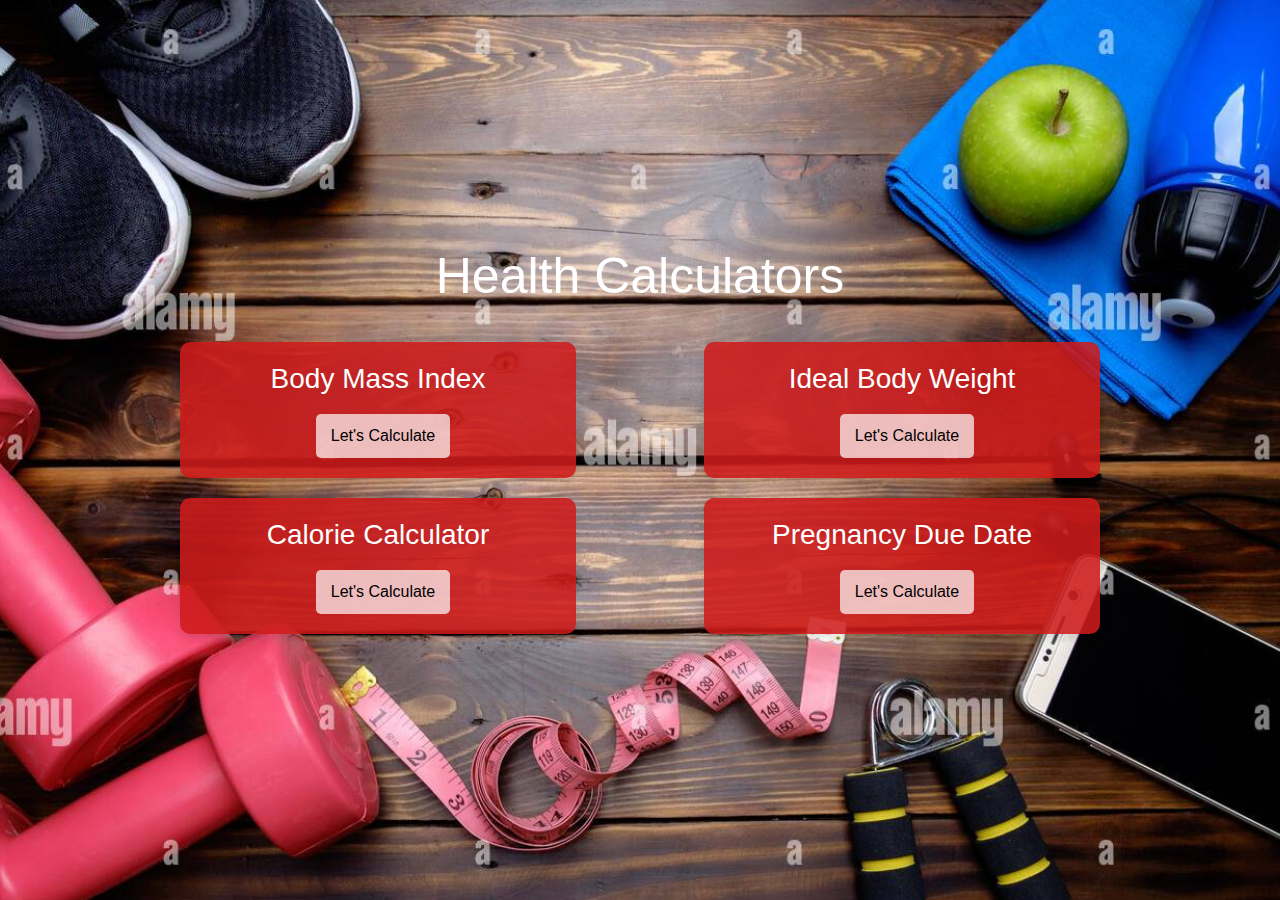
<file: index.html>
<!DOCTYPE html>
<html lang="en">

  <head>
    <meta charset="UTF-8">
    <meta name="viewport" content="width=device-width, initial-scale=1.0">
    <meta name="description" content="">
    <meta name="keywords" content="">
    <title>Task-2 JS</title>
    <link rel="stylesheet" href="css/bootstrap.min.css">
    <link rel="stylesheet" href="css/main.css">
  </head>

  <body>

    <section class="hero">
      <h1 class="pb-3 ">Health Calculators</h1>
      <div class="container-home">
        <div class="row justify-content-around">
          <div class="col-40 col-70 col-90">
            <div class="card-home">
              <h3>Body Mass Index</h3>
              <a href="bmi.html" class="button_com">Let's Calculate</a>
            </div>
          </div>
          <div class="col-40 col-70 col-90">
            <div class="card-home">
              <h3>Ideal Body Weight</h3>
              <a href="ibw.html" class="button_com">Let's Calculate</a>
            </div>
          </div>
        </div>
        <div class="row justify-content-around ">
          <div class="col-40 col-70 col-90">
            <div class="card-home">
              <h3>Calorie Calculator</h3>
              <a href="calories.html" class="button_com">Let's Calculate</a>
            </div>
          </div>
          <div class="col-40 col-70 col-90">
            <div class="card-home">
              <h3>Pregnancy Due Date</h3>
              <a href="pdd.html" class="button_com">Let's Calculate</a>
            </div>
          </div>
        </div>
      </div>
    </section>

    <script src="js/bootstrap.bundle.min.js"></script>
    <script src="js/main.js"></script>
  </body>

</html>
</file>
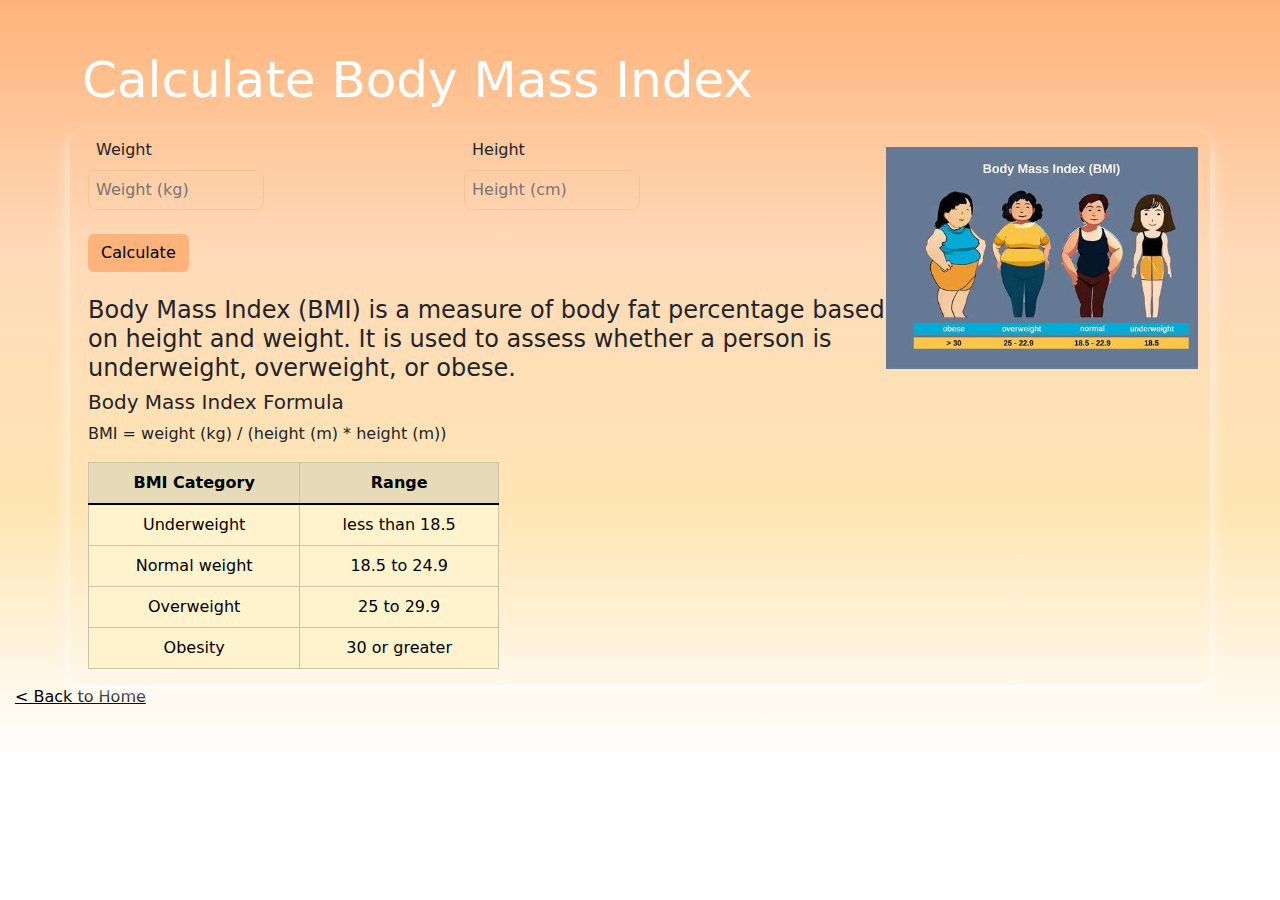
<file: bmi.html>
<!DOCTYPE html>
<html lang="en">

  <head>
    <meta charset="UTF-8">
    <meta name="viewport" content="width=device-width, initial-scale=1.0">
    <meta name="description" content="">
    <meta name="keywords" content="">
    <title>Body Mass Index</title>
    <link rel="stylesheet" href="css/bootstrap.min.css">
    <link rel="stylesheet" href="css/main.css">
  </head>

  <body>


    <!-- Start BMI -->
    <section class="bodyMassIndex common">
      <div class="container w-90">
        <h1>Calculate Body Mass Index</h1>
        <div class="contain">
          <div class="row">
            <div class="inputs">
              <div class="row">
                <div class="col-xl-4 col-md-6">
                  <label class="p-2" for="weight">Weight</label>
                  <input type="number" class="edit" id="weight" placeholder="Weight (kg)"/>
                  <small id="w-error" class="small-error"></small>
                </div>
                <div class="col-xl-4 col-md-6">
                  <label class="p-2" for="heightBMI">Height</label>
                  <input type="number" class="edit" id="heightBMI" placeholder="Height (cm)"/>
                  <small id="h-error" class="small-error"></small>
                </div>
                <div class="col-md-6">
                    <button class="btn btn-calc my-4 d-block" onclick="calcBMI()">
                      Calculate</button>
                    <p id="bmi"></p>
                </div>
              </div>
              <div class="row">
                <div class="col-lg-9 col-md-6">
                  <div class="explainEQU">
                    <h4>
                      Body Mass Index (BMI) is a measure of body fat percentage based on height and weight. 
                      It is used to assess whether a person is underweight, overweight, or obese.
                    </h4>
                    <h5>Body Mass Index Formula</h5>
                    <p>BMI = weight (kg) / (height (m) * height (m))</p>
                    <table class="table table-hover text-center table-bordered w-50 table-warning">
                      <thead class="table-active">
                        <tr>
                          <th>BMI Category</th>
                          <th>Range</th>
                        </tr>
                      </thead>
                      <tbody class="table-group-divider">
                        <tr>
                          <td>Underweight</td>
                          <td>less than 18.5</td>
                        </tr>
                        <tr>
                          <td>Normal weight</td>
                          <td>18.5 to 24.9</td>
                        </tr>
                        <tr>
                          <td>Overweight</td>
                          <td>25 to 29.9</td>
                        </tr>
                        <tr>
                          <td>Obesity</td>
                          <td>30 or greater</td>
                        </tr>
                      </tbody>
                    </table>
                  </div>
                </div>
              </div>
              <div class="img">
                <div class="img-bmi"></div>
              </div>
            </div>
          </div>
        </div>
      </div>
      <span>
        <a href="index.html" class="back_home">
           < Back to Home
        </a>
      </span>
    </section>
    <!-- <section class="bodyMassIndex m-4">
      <div class="container">
        <h1>Calculate Body Mass Index</h1>
        <div class="inputs">
          <label class="p-2 w-25" for="weight">Weight</label>
          <input type="number" class="form-control w-25" id="weight" placeholder="Weight (kg)"/>

          <label class="p-2 w-25" for="heightBMI">Height</label>
          <input type="number" class="form-control w-25" id="heightBMI" placeholder="Height (cm)"/>

          <button class="btn btn-primary my-4 d-block" onclick="calcBMI()">
            Calculate</button>
          <p id="bmi"></p>
          <div class="explainEQU">
            <h4>
              Body Mass Index (BMI) is a measure of body fat percentage based on height and weight. 
              It is used to assess whether a person is underweight, overweight, or obese.
            </h4>
            <h5>Body Mass Index Formula</h5>
            <p>BMI = weight (kg) / (height (m) * height (m))</p>
            <h5>BMI Categories</h5>
            <table class="table table-hover text-center table-bordered w-50">
              <thead class="table-light ">
                <tr>
                  <th>BMI Category</th>
                  <th>Range</th>
                </tr>
              </thead>
              <tbody class="table-group-divider">
                <tr>
                  <td>Underweight</td>
                  <td>less than 18.5</td>
                </tr>
                <tr>
                  <td>Normal weight</td>
                  <td>18.5 to 24.9</td>
                </tr>
                <tr>
                  <td>Overweight</td>
                  <td>25 to 29.9</td>
                </tr>
                <tr>
                  <td>Obesity</td>
                  <td>30 or greater</td>
                </tr>
              </tbody>
            </table>
          </div>
        </div>
      </div>
    </section> -->
    <!-- End BMI -->


    

    <script src="js/bootstrap.bundle.min.js"></script>
    <script src="js/main.js"></script>
  </body>

</html>
</file>
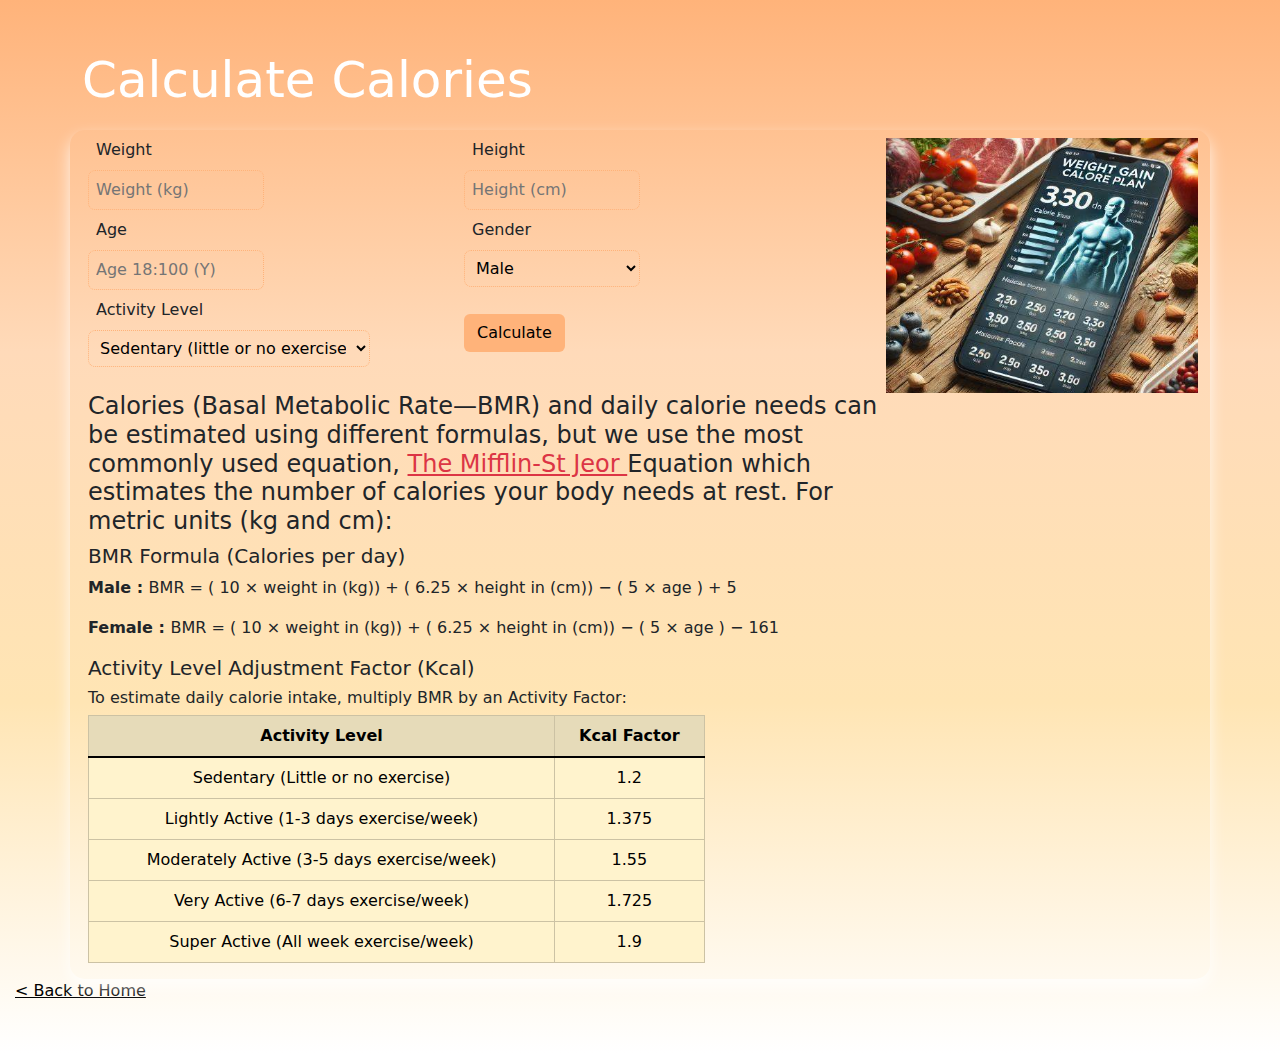
<file: calories.html>
<!DOCTYPE html>
<html lang="en">

  <head>
    <meta charset="UTF-8">
    <meta name="viewport" content="width=device-width, initial-scale=1.0">
    <meta name="description" content="">
    <meta name="keywords" content="">
    <title>Calories Basal Metabolic Rate</title>
    <link rel="stylesheet" href="css/bootstrap.min.css">
    <link rel="stylesheet" href="css/main.css">
  </head>

  <body>

    <!-- Start Calories -->
    <section class="calories common">
      <div class="container w-90">
        <h1>Calculate Calories</h1>
        <div class="contain">
          <div class="row">
            <div class="inputs">
              <div class="row">
                <div class="col-xl-4 col-md-6">
                  <label class="p-2" for="weightCal">Weight</label>
                  <input type="number" class="edit" id="weightCal" placeholder="Weight (kg)"/>
                  <small id="w-error" class="small-error"></small>
                </div>
                <div class="col-xl-4 col-md-6">
                  <label class="p-2" for="heightCal">Height</label>
                  <input type="number" class="edit" id="heightCal" placeholder="Height (cm)"/>
                  <small id="h-error" class="small-error"></small>
                </div>
              </div>
              <div class="row">
                <div class="col-xl-4 col-md-6">
                  <label class="p-2" for="ageCal">Age</label>
                  <input type="number" class="edit" id="ageCal" placeholder="Age 18:100 (Y)"/>
                  <small id="a_error" class="small-error"></small>
                </div>
                <div class="col-xl-4 col-md-6">
                  <label class="p-2" for="genderCal">Gender</label>
                  <select class="edit" id="genderCal">Gender
                    <!-- <option value=""></option> -->
                    <option value="male">Male</option>
                    <option value="female">Female</option>
                  </select>
                </div>
              </div>
              <div class="row">
                <div class="col-xl-4 col-md-6">
                  <label class="p-2" for="activityLevel">Activity Level</label>
                  <select class="edit w-70" id="activityLevel">Activity Level
                    <!-- <option value=""></option> -->
                    <option value="sedentary">Sedentary (little or no exercise)</option>
                    <option value="lightly active">Lightly Active (1-3 days/week)</option>
                    <option value="moderately active">Moderately Active (3-5 days/week)</option>
                    <option value="very active">Very Active (6-7 days/week)</option>
                    <option value="super active">Super Active (All week)</option>
                  </select>
                </div>
                <div class="col-md-6">
                  <button class="btn btn-calc my-4 d-block" onclick="calcCalories()">
                    Calculate</button>
                </div>
                <p id="calories"></p>
              </div>
              <div class="row">
                <div class="col-lg-9 col-md-6">
                  <div class="explainEQU">
                    <h4>
                      Calories (Basal Metabolic Rate—BMR) and daily calorie needs can be estimated using different formulas,
                       but we use the most commonly used equation, <u class="text-danger">The Mifflin-St Jeor </u> Equation
                       which estimates the number of calories your body needs at rest.
                       For metric units (kg and cm):
                    </h4>
                    <h5>BMR Formula (Calories per day)</h5>
                    <p>
                    <b>Male : </b> BMR = ( 10 × weight in (kg)) + ( 6.25 × height in (cm)) − ( 5 × age ) + 5
                    </p>
                    <p>
                    <b>Female : </b> BMR = ( 10 × weight in (kg)) + ( 6.25 × height in (cm)) − ( 5 × age ) − 161
                    </p>
                    <h5>Activity Level Adjustment Factor (Kcal)</h5>
                    <h6>To estimate daily calorie intake, multiply BMR by an Activity Factor:</h6>
                    <table class="table table-hover text-center table-bordered w-75 table-warning">
                      <thead class="table-active">
                        <tr>
                          <th>Activity Level</th>
                          <th>Kcal Factor</th>
                        </tr>
                      </thead>
                      <tbody class="table-group-divider">
                        <tr>
                          <td>Sedentary
                            (Little or no exercise)</td>
                          <td>1.2</td>
                        </tr>
                        <tr>
                          <td>Lightly Active 
                            (1-3 days exercise/week)
                          </td>
                          <td>1.375</td>
                        </tr>
                        <tr>
                          <td>Moderately Active
                            (3-5 days exercise/week)
                          </td>
                          <td>1.55</td>
                        </tr>
                        <tr>
                          <td>Very Active
                            (6-7 days exercise/week)
                          </td>
                          <td>1.725</td>
                        </tr>
                        <tr>
                          <td>Super Active
                            (All week exercise/week)
                          </td>
                          <td>1.9</td>
                        </tr>
                      </tbody>
                    </table>
                  </div>
                </div>
              </div>
              <div class="img">
                <div class="img-calorei"></div>
              </div>
            </div>
          </div>
        </div>
      </div>
      <span>
        <a href="index.html" class="back_home">
           < Back to Home
        </a>
      </span>
    </section>
    <!-- <section class="calories m-4">
      <div class="container">
        <h1>Calculate Calories</h1>
        <div class="inputs">
          <label class="p-2 w-25" for="weightCal">Weight</label>
          <input type="number" class="form-control w-25" id="weightCal" placeholder="Enter Your Weight (kg)"/>

          <label class="p-2 w-25" for="heightCal">Height</label>
          <input type="number" class="form-control w-25" id="heightCal" placeholder="Enter Your Height (cm)"/>

          <label class="p-2 w-25" for="ageCal">Age</label>
          <input type="number" class="form-control w-25" id="ageCal" placeholder="Enter Your Age"/>

          <label class="p-2 w-25" for="genderCal">Gender</label>
          <select class="d-block" id="genderCal">Gender
             <option value=""></option>
            <option value="male">Male</option>
            <option value="female">Female</option>
          </select>

          <label class="p-2 w-25" for="activityLevel">Activity Level</label>
          <select class="d-block" id="activityLevel">Activity Level
            <option value=""></option> 
            <option value="sedentary">Sedentary (little or no exercise)</option>
            <option value="lightly active">Lightly Active (1-3 days/week)</option>
            <option value="moderately active">Moderately Active (3-5 days/week)</option>
            <option value="very active">Very Active (6-7 days/week)</option>
            <option value="super active">Super Active (All week)</option>
          </select>

          <button class="btn btn-primary my-4 d-block" onclick="calcCalories()">
            Calculate</button>
          <p id="calories"></p>
          <div class="explainEQU">
            <h4>
              Calories (Basal Metabolic Rate - BMR) and daily calorie needs, we can use can be estimated using different formulas,
               but we use the most commonly used one is the <u class="text-danger">Mifflin-St Jeor Equation</u> 
               which estimates the number of calories your body needs at rest.
               For metric units (kg and cm):
            </h4>
            <h5>BMR Formula (Calories per day)</h5>
            <p>
             <b>Male : </b> BMR = ( 10 × weight in (kg)) + ( 6.25 × height in (cm)) − ( 5 × age ) + 5
            </p>
            <p>
             <b>Female : </b> BMR = ( 10 × weight in (kg)) + ( 6.25 × height in (cm)) − ( 5 × age ) − 161
            </p>
            <h5>Activity Level Adjustment Factor (Kcal)</h5>
            <h6>To estimate daily calorie intake, multiply BMR by an Activity Factor:</h6>
            <table class="table table-hover text-center table-bordered w-50">
              <thead class="table-light ">
                <tr>
                  <th>Activity Level</th>
                  <th>Kcal Factor</th>
                </tr>
              </thead>
              <tbody class="table-group-divider">
                <tr>
                  <td>Sedentary
                    (Little or no exercise)</td>
                  <td>1.2</td>
                </tr>
                <tr>
                  <td>Lightly Active 
                    (1-3 days exercise/week)
                  </td>
                  <td>1.375</td>
                </tr>
                <tr>
                  <td>Moderately Active
                    (3-5 days exercise/week)
                  </td>
                  <td>1.55</td>
                </tr>
                <tr>
                  <td>Very Active
                    (6-7 days exercise/week)
                  </td>
                  <td>1.725</td>
                </tr>
                <tr>
                  <td>Super Active
                    (All week exercise/week)
                  </td>
                  <td>1.9</td>
                </tr>
              </tbody>
            </table>
          </div>
        </div>
      </div>
    </section> -->
    <!-- End Calories -->

    <script src="js/bootstrap.bundle.min.js"></script>
    <script src="js/main.js"></script>
  </body>

</html>
</file>
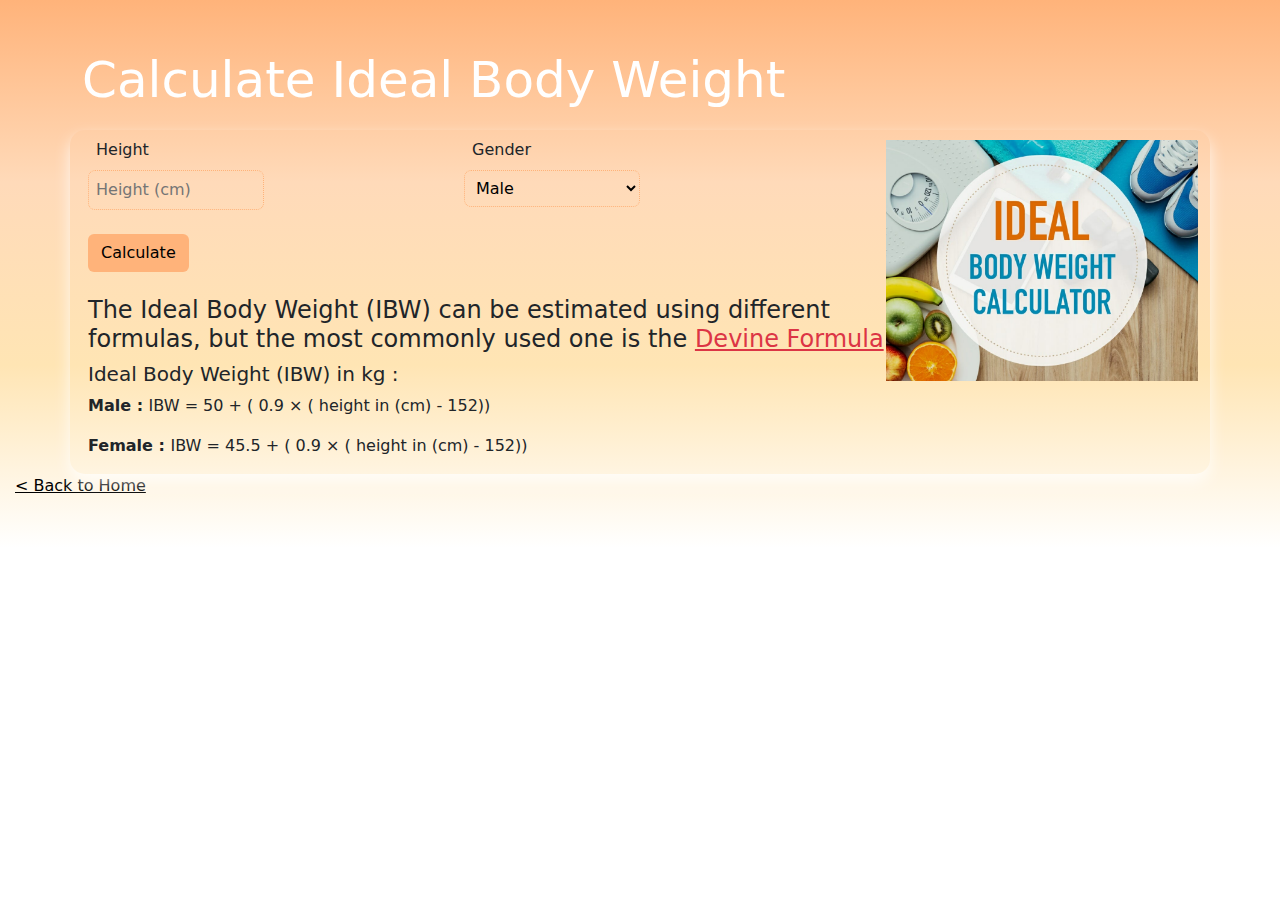
<file: ibw.html>
<!DOCTYPE html>
<html lang="en">

  <head>
    <meta charset="UTF-8">
    <meta name="viewport" content="width=device-width, initial-scale=1.0">
    <meta name="description" content="">
    <meta name="keywords" content="">
    <title>Ideal Body Weight</title>
    <link rel="stylesheet" href="css/bootstrap.min.css">
    <link rel="stylesheet" href="css/main.css">
  </head>

  <body>

    <!-- Statr IBW -->
    <section class="idealBodyWeight common">
      <div class="container w-90">
        <h1>Calculate Ideal Body Weight</h1>
        <div class="contain">
          <div class="row">
            <div class="inputs">
              <div class="row">
                <div class="col-xl-4 col-md-6">
                  <label class="p-2" for="height">Height</label>
                  <input type="number" class="edit" id="heightIBW" placeholder="Height (cm)"/>
                  <small id="small" class="small-error"></small>
                </div>
                <div class="col-xl-4 col-md-6">
                  <label class="p-2" for="gender">Gender</label>
                  <select class="edit" id="gender">Gender
                    <!-- <option value=""></option> -->
                    <option value="male">Male</option>
                    <option value="female">Female</option>
                  </select>
                </div>
                <div class="col-md-6">
                  <button class="btn btn-calc my-4 d-block" onclick="calcIBW()">
                    Calculate</button>
                    <p id="ibw"></p>
                </div>
              </div>
              <div class="row">
                <div class="col-lg-9 col-md-6">
                  <div class="explainEQU">
                    <h4>
                      The Ideal Body Weight (IBW) can be estimated using different formulas,
                      but the most commonly used one is the <u class="text-danger">Devine Formula</u>:
                    </h4>
                    <h5>Ideal Body Weight (IBW) in kg :</h5>
                    <p>
                    <b>Male : </b> IBW = 50 + ( 0.9 × ( height in (cm) - 152))
                    </p>
                    <p>
                    <b>Female : </b> IBW = 45.5 + ( 0.9 × ( height in (cm) - 152))
                    </p>
                  </div>
                </div>
              </div>
              <div class="img">
                <div class="img-ibw"></div>
              </div>
            </div>
          </div>
        </div>
      </div>
      <span>
        <a href="index.html" class="back_home">
           < Back to Home
        </a>
      </span>
    </section>
    <!-- End IBW -->

    
    <script src="js/bootstrap.bundle.min.js"></script>
    <script src="js/main.js"></script>
  </body>

</html>
</file>
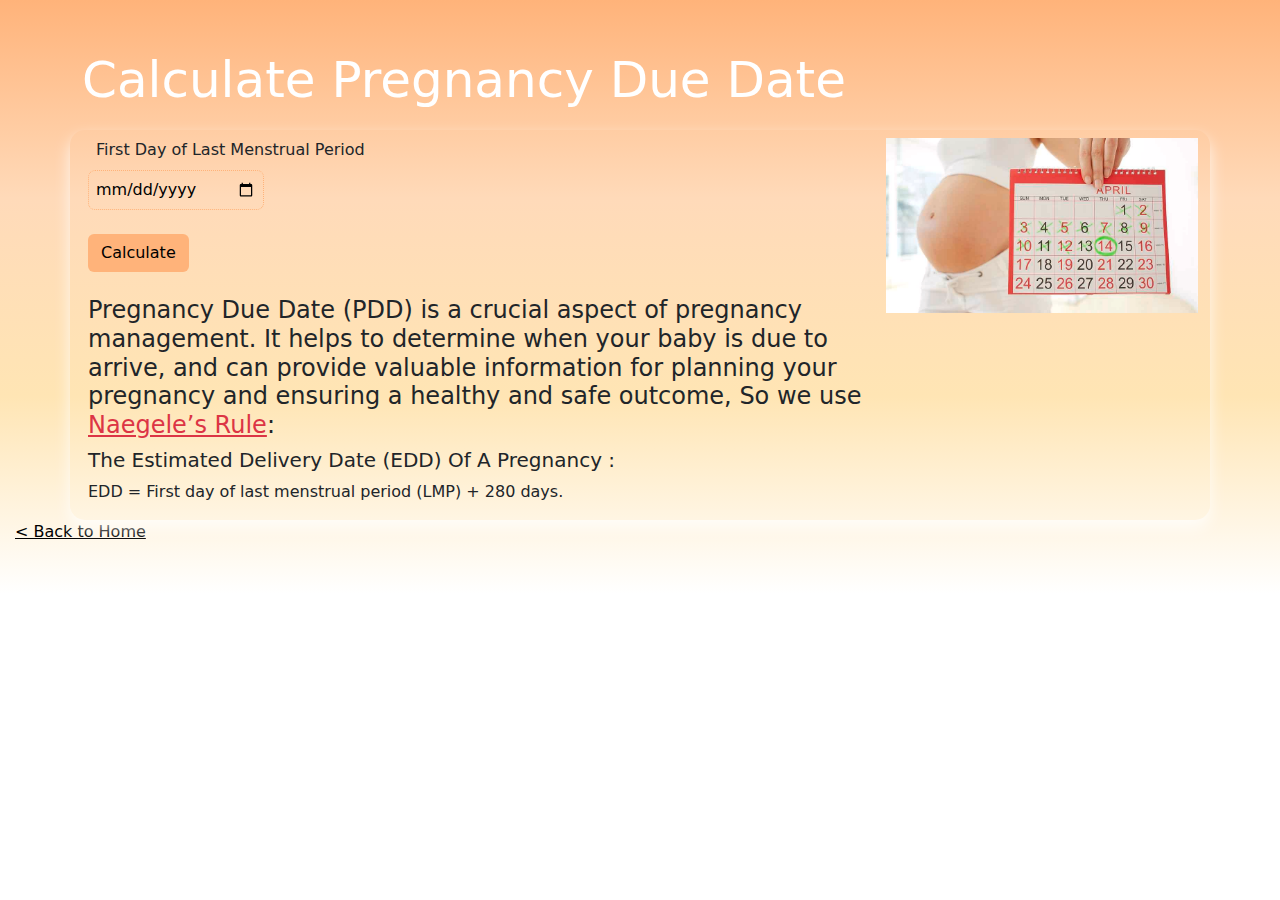
<file: pdd.html>
<!DOCTYPE html>
<html lang="en">

  <head>
    <meta charset="UTF-8">
    <meta name="viewport" content="width=device-width, initial-scale=1.0">
    <meta name="description" content="">
    <meta name="keywords" content="">
    <title>Pregnancy Due Date</title>
    <link rel="stylesheet" href="css/bootstrap.min.css">
    <link rel="stylesheet" href="css/main.css">
  </head>

  <body>


    <!-- Start Pregnancy Due Date : -->
    <section class="pdd common">
      <div class="container w-90">
        <h1>Calculate Pregnancy Due Date</h1>
        <div class="contain">
          <div class="row">
            <div class="inputs">
              <div class="row">
                <div class="col-xl-4 col-md-6">
                  <label class="p-2" for="datePDD">First Day of Last Menstrual Period</label>
                  <input type="date" class="edit" id="datePDD"/>
                  <small id="date_error" class="small-error"></small>
                </div>
              </div>
              <div class="row">
                <div class="col-md-6">
                  <button class="btn btn-calc my-4 d-block" onclick="calcDueDate()">
                    Calculate</button>
                    <p id="pdd"></p>
                </div>
              </div>
              <div class="row">
                <div class="col-lg-9 col-md-6">
                  <div class="explainEQU">
                    <h4>
                      Pregnancy Due Date (PDD) is a crucial aspect of pregnancy management. It helps to determine when your baby is due to arrive,
                      and can provide valuable information for planning your pregnancy and ensuring a healthy and safe outcome,
                      So we use <u class="text-danger">Naegele’s Rule</u>:
                    </h4>
                    <h5 class="text-capitalize">the estimated delivery date (EDD) of a pregnancy : </h5>
                    <p>
                      EDD = First day of last menstrual period (LMP) + 280 days.
                    </p>
                  </div>
                </div>
              </div>
              <div class="img">
                <div class="img-pdd"></div>
              </div>
            </div>
          </div>
        </div>
      </div>
      <span>
        <a href="index.html" class="back_home">
           < Back to Home
        </a>
      </span>
    </section> 

    <!-- <section class="pdd m-4">
      <div class="container">
        <h1>Calculate Pregnancy Due Date </h1>
        <div class="inputs">
          <label class="p-2 w-50" for="datePDD">First Day of Last Menstrual Period</label>
          <input type="date" class="form-control w-25" id="datePDD" />
          <button class="btn btn-primary my-4 d-block" onclick="calcDueDate()">
            Calculate
          </button>
          <p id="pdd"></p>
          <div class="explainEQU">
            <h4>
              Pregnancy Due Date (PDD) is a crucial aspect of pregnancy management. It helps to determine when your baby is due to arrive,
              and can provide valuable information for planning your pregnancy and ensuring a healthy and safe outcome,
               So we use <u class="text-danger">Naegele’s Rule</u>:
            </h4>
            <h5 class="text-capitalize">the estimated delivery date (EDD) of a pregnancy : </h5>
            <p>
              EDD = First day of last menstrual period (LMP) + 280 days
            </p>
            
          </div>
      </div>
    </section> -->
    <!-- End Pregnancy Due Date -->

    <script src="js/bootstrap.bundle.min.js"></script>
    <script src="js/main.js"></script>
  </body>

</html>
</file>
<file: css/main.css>
*{
    margin: 0;
    padding: 0;
    box-sizing: border-box;
}

img {
    width: 100%;
}
h1,h2,h3,h4,h5,h6,p{
    display: block;
}
h1{
    font-size: 50px;
    color: white;
    margin-bottom: 20px;
}
.edit{
    background-color: transparent;
    border: 1px dotted #FFB37A;
    border-radius: 7px;
    display: block;
    width: 50%;
    padding: 7px;
    font-size: 1rem;
    font-weight: 400;
    line-height: 1.5;
}
.edit:focus{
    border: 1px solid #FFB37A;
    outline-color: #FFB37A;
}
.error{
    border: 1px solid red;
}
.small-error{
    color: red;
    font-size: 10px;
}
.btn-calc{
    /* padding: 10px; */
    background-color: #FFB37A;
    color: black;
    transition: all , 0.3s;
}
.btn-calc:hover{
    background-color: #fca562;
}

.button_com {
    display: inline-block;
    margin: 10px 0 0 10px;
    padding: 10px 15px;
    background-color: rgba(255, 255, 255, 0.7);
    color: black;
    text-decoration: none;
    border-radius: 5px;
    transition: all,0.3s;
}
.button_com:hover {
    background-color: rgba(255, 255, 255, 1);
}
.back_home{
    color: black;
    margin-left: 15px;
    transition: all , 0.3s;
}
.back_home:hover{
    color: tomato;
}
.col-40{
    width: 40%;
}
.w-30{
    width: 30%;
}
.w-70{
    width: 80%;
}
.w-90{
    width: 90%;
}
.container-home {
    width: 80%;
}

.hero {
    font-family: Arial, sans-serif;
    background-color: #f5f5f5;
    display: flex;
    justify-content: center;
    align-items: center;
    height: 100vh;
    flex-direction: column;
    /* align-content: baseline; */
    background-image: url(../img/health-fitness-background-dumbbell-sneakers-measuring-tape-phone-green-K9XABD.jpg);
    background-position: center;
    background-repeat: no-repeat;
    background-size: cover;
}
.card-home {
    padding: 20px;
    /* gap: 20px; */
    border-radius: 10px;
    box-shadow: 0 4px 8px rgba(0, 0, 0, 0.1);
    text-align: center;
    transition:  all,0.3s;
    color: white;
    margin-bottom: 20px;
    background-color: #cf1a1ade;
}
.card-home:hover {
    transform: translateY(-5px);
    box-shadow: 0 8px 16px rgba(255, 255, 255, 0.781);
}
.common{
    background: linear-gradient(0deg, #FFFFFF, #FFE5B4, #FFDAB9, #FFB37A);
    padding: 50px 0;
}
.contain{
    display: flex;
    gap: 15px;
    position: relative;
    z-index: 1;
}
.inputs {
    border-radius: 15px;
    padding: 0 18px;
    display: flex;
    flex-direction: column;
    box-shadow: 0 8px 16px rgba(255, 255, 255, 0.781);
}

.img-ibw{
    height: 70%;
    width: 28%;
    background-image: url(../img/ideal-body-weight.jpg);
    background-position: center;
    background-repeat: no-repeat;
    background-size: cover;
    position: absolute;
    top: 3%;
    right: 0%;
    z-index: 4;
}
.img-bmi{
    height: 40%;
    width: 28%;
    background-image: url(../img/body-mass-index.jpeg);
    background-position: center;
    background-repeat: no-repeat;
    background-size: cover;
    position: absolute;
    top: 3%;
    right: 0%;
    z-index: 4;
}
.img-calorei{
    height: 30%;
    width: 28%;
    background-image: url(../img/calorei.jpeg);
    background-position: center;
    background-repeat: no-repeat;
    background-size: cover;
    position: absolute;
    top: 1%;
    right: 0%;
    z-index: 4;
}
.img-pdd{
    height: 45%;
    width: 28%;
    background-image: url(../img/due-date-pregnancy.jpg);
    background-position: center;
    background-repeat: no-repeat;
    background-size: cover;
    position: absolute;
    top: 2%;
    right: 0%;
    z-index: 4;
}


@media screen and (max-width : 800px){
    .col-70{
        width: 50%;
    }
}
@media screen and (max-width : 600px){
    .hero{
        height: 120vh;
    }

    .col-90{
        width: 90%;
    }
}
</file>
